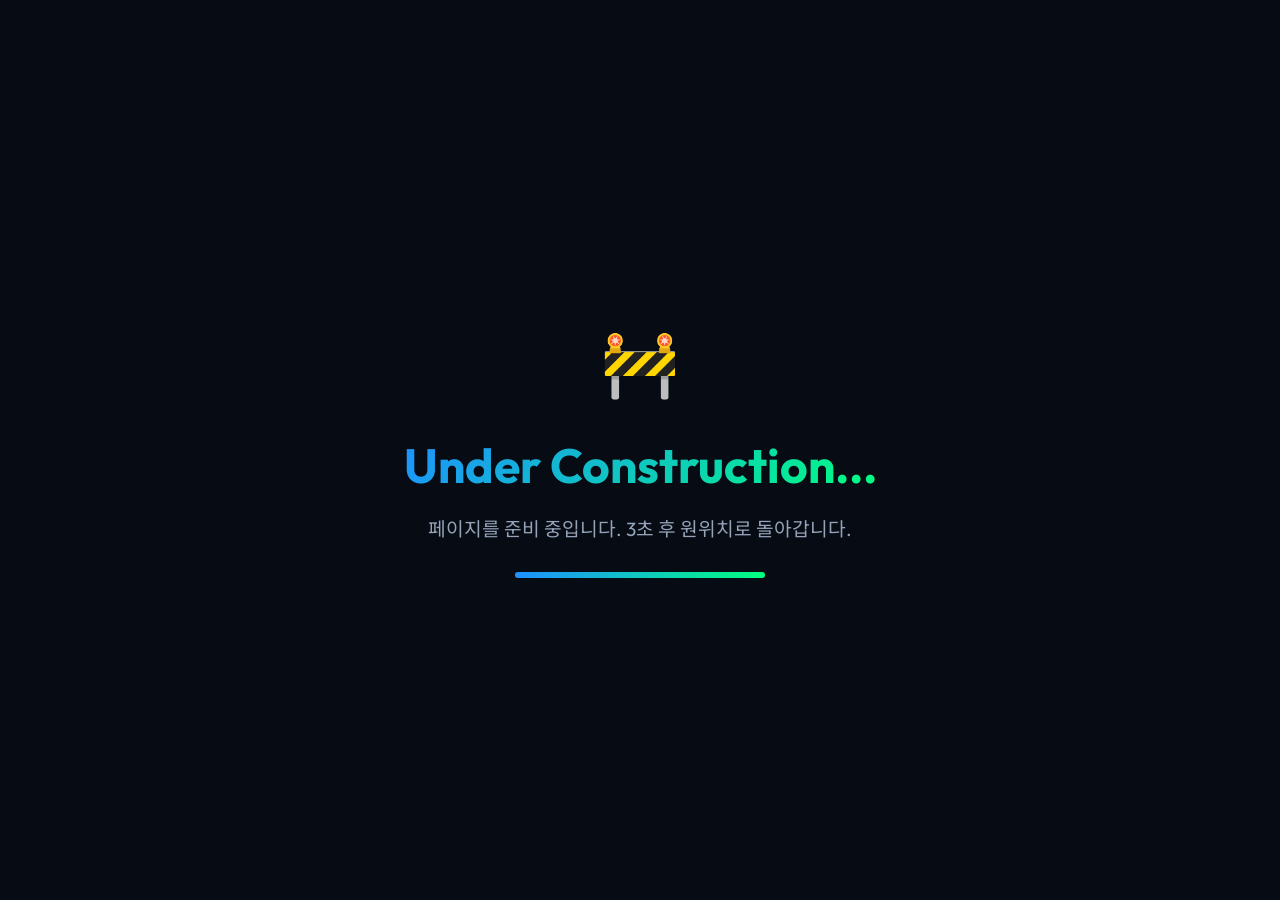
<file: under_construction.html>
<!DOCTYPE html>
<html lang="ko">
<head>
    <meta charset="UTF-8">
    <meta name="viewport" content="width=device-width, initial-scale=1.0">
    <title>Under Construction</title>
    <style>
        @import url('https://fonts.googleapis.com/css2?family=Outfit:wght@300;400;600;800&family=Noto+Sans+KR:wght@300;400;600;700&display=swap');
        
        body {
            margin: 0;
            padding: 0;
            height: 100vh;
            display: flex;
            flex-direction: column;
            justify-content: center;
            align-items: center;
            background: #070B14;
            color: #f8fafc;
            font-family: 'Outfit', 'Noto Sans KR', sans-serif;
            overflow: hidden;
        }
        
        .construction-container {
            text-align: center;
            animation: fadeIn 1s ease forwards;
        }

        .icon {
            font-size: 4rem;
            margin-bottom: 20px;
            animation: pulse 2s infinite;
        }

        h1 {
            font-size: 3rem;
            margin-bottom: 15px;
            background: linear-gradient(135deg, #1E90FF, #00FF7F);
            -webkit-background-clip: text;
            -webkit-text-fill-color: transparent;
        }

        p {
            font-size: 1.2rem;
            color: #94A3B8;
            margin-bottom: 30px;
        }

        .loader {
            width: 250px;
            height: 6px;
            background: rgba(255, 255, 255, 0.1);
            border-radius: 10px;
            overflow: hidden;
            margin: 0 auto;
            position: relative;
        }

        .loader::after {
            content: '';
            position: absolute;
            left: 0;
            top: 0;
            height: 100%;
            width: 0%;
            background: linear-gradient(90deg, #1E90FF, #00FF7F);
            animation: loadProgress 3s linear forwards;
        }

        @keyframes fadeIn {
            from { opacity: 0; transform: translateY(20px); }
            to { opacity: 1; transform: translateY(0); }
        }

        @keyframes pulse {
            0% { transform: scale(1); opacity: 0.8; }
            50% { transform: scale(1.1); opacity: 1; }
            100% { transform: scale(1); opacity: 0.8; }
        }

        @keyframes loadProgress {
            0% { width: 0%; }
            100% { width: 100%; }
        }
    </style>
</head>
<body>
    <div class="construction-container">
        <div class="icon">🚧</div>
        <h1>Under Construction...</h1>
        <p>페이지를 준비 중입니다. 3초 후 원위치로 돌아갑니다.</p>
        <div class="loader"></div>
    </div>

    <script>
        // 3초 후 메인 페이지로 돌아가기
        setTimeout(() => {
            window.location.href = 'index.html';
        }, 3000);
    </script>
</body>
</html>
</file>
